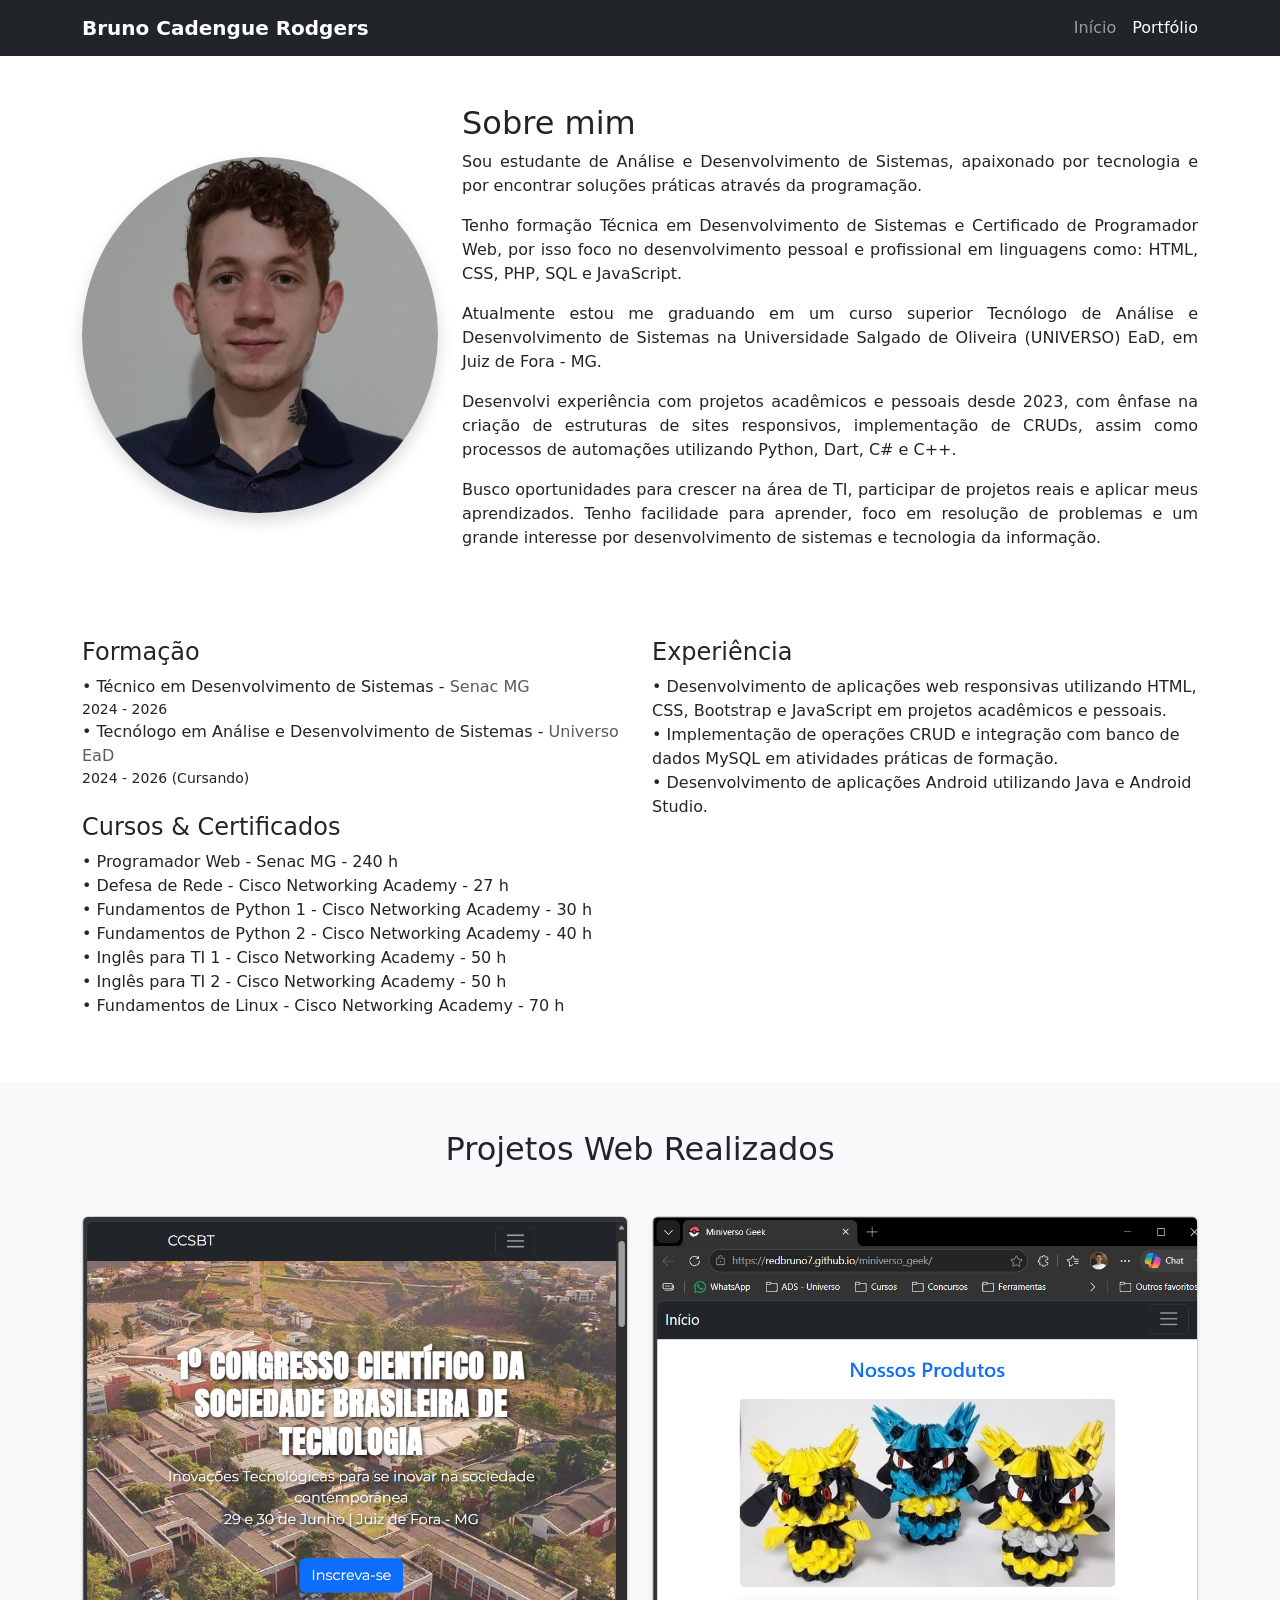
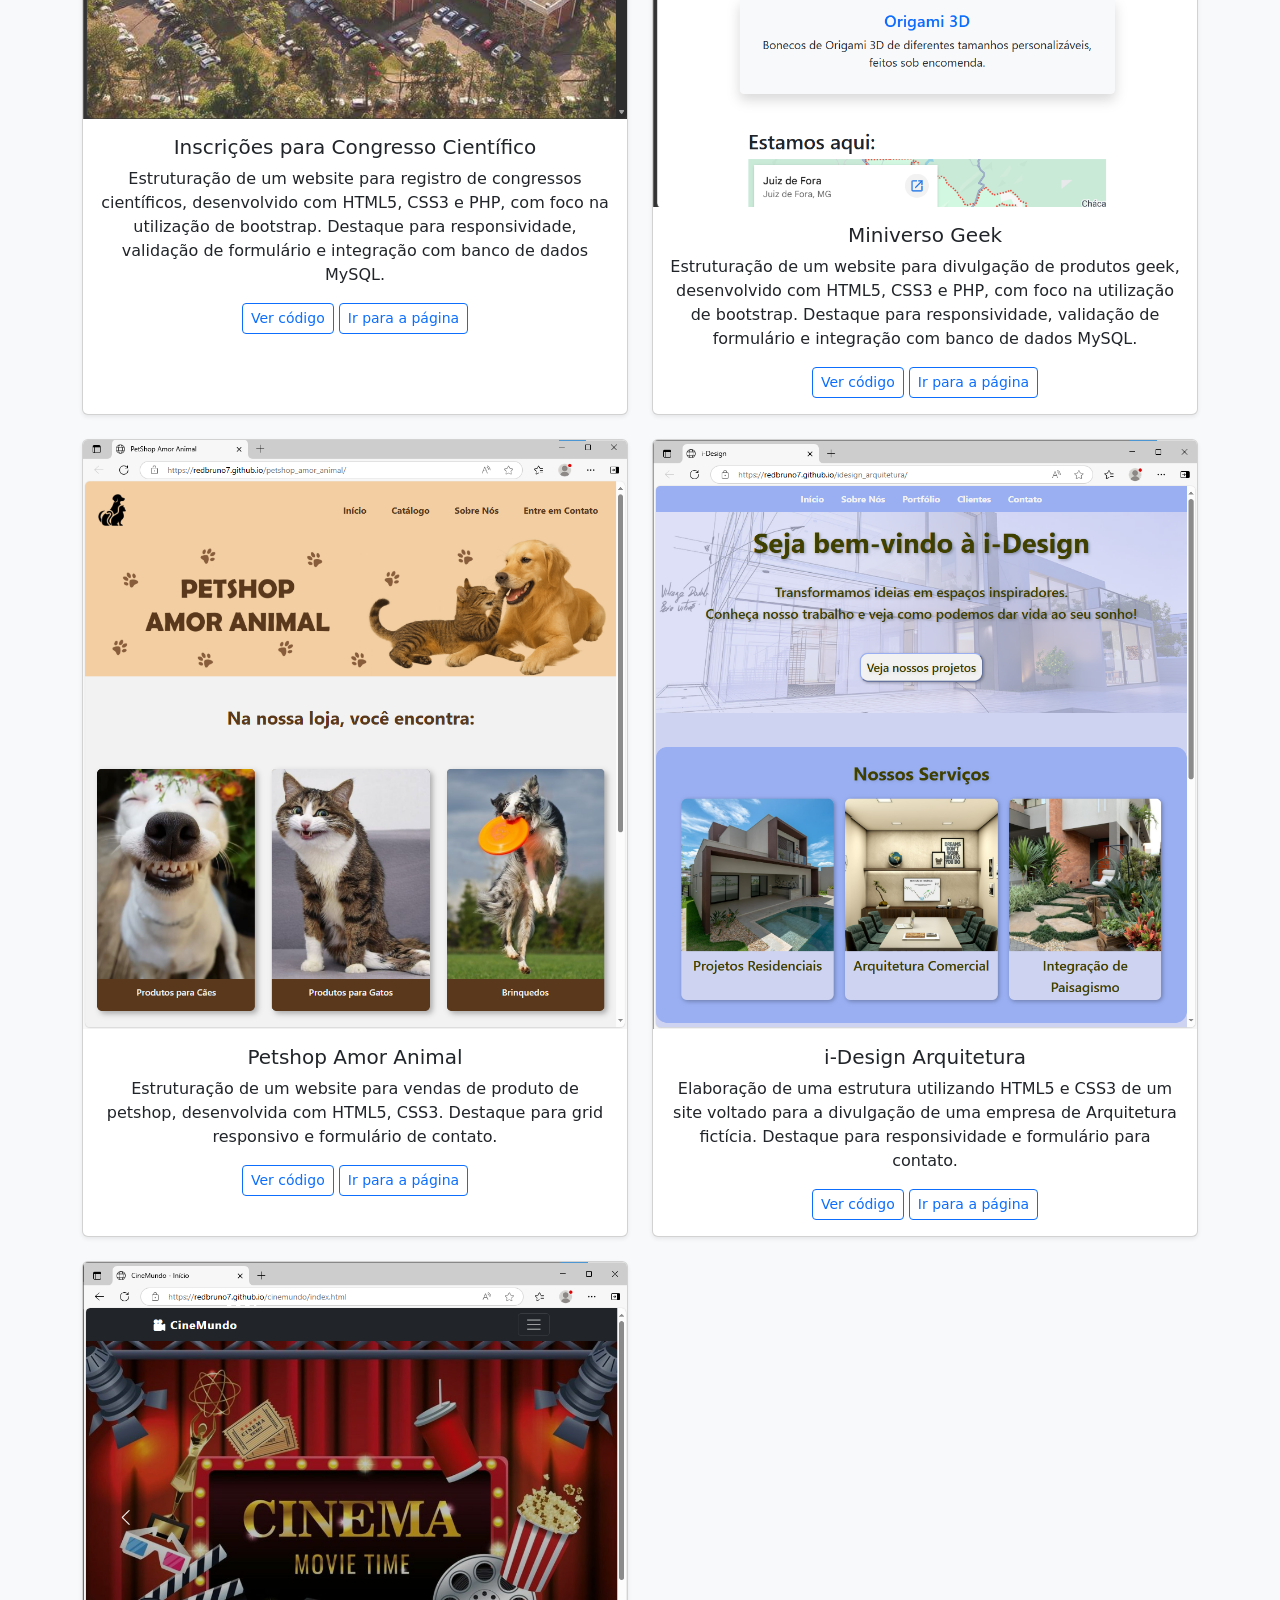
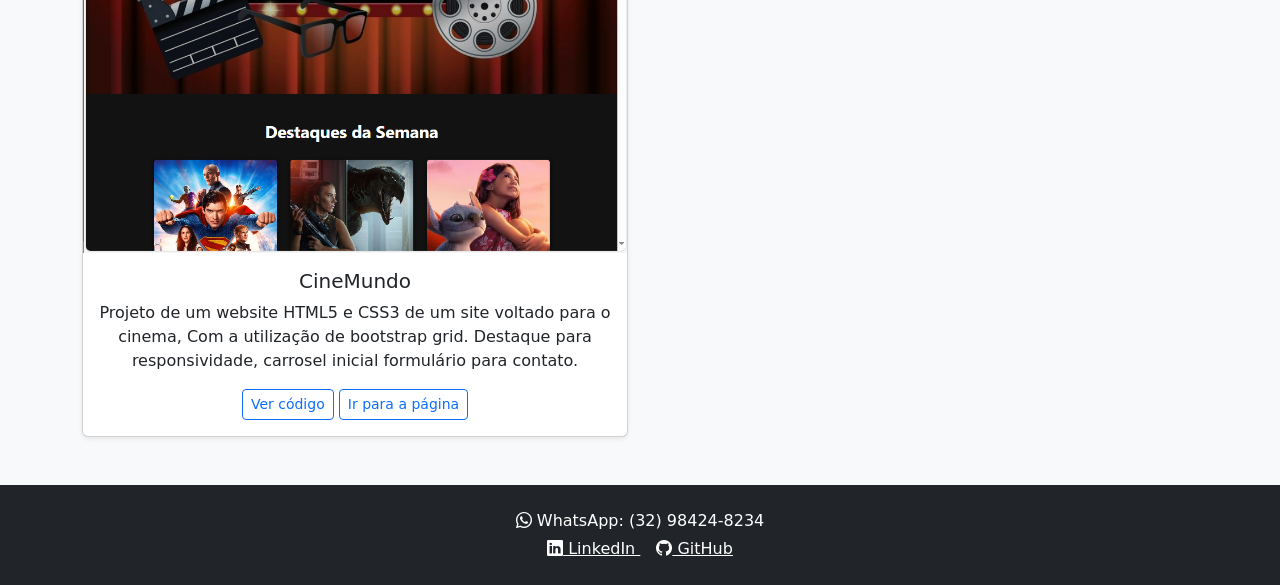
<file: portfolio.html>
<!DOCTYPE html>
<html lang="pt-br">

<head>
    <meta charset="UTF-8">
    <meta name="viewport" content="width=device-width, initial-scale=1">
    <title>Portfólio - Bruno C. Rodgers</title>

    <!-- Bootstrap CSS -->
    <link href="https://cdn.jsdelivr.net/npm/bootstrap@5.3.3/dist/css/bootstrap.min.css" rel="stylesheet">

    <!-- Bootstrap Icons -->
    <link href="https://cdn.jsdelivr.net/npm/bootstrap-icons@1.10.5/font/bootstrap-icons.css" rel="stylesheet">

    <!-- Custom CSS -->
    <link rel="stylesheet" href="css/style.css">
</head>

<body>
    <!-- Navbar -->
    <nav class="navbar navbar-dark bg-dark">
        <section class="container">
            <a class="navbar-brand fw-semibold" href="index.html">Bruno Cadengue Rodgers</a>

            <ul class="navbar-nav ms-auto flex-row gap-3">
                <li class="nav-item"><a class="nav-link" href="index.html">Início</a></li>
                <li class="nav-item"><a class="nav-link active" aria-current="page" href="#">Portfólio</a></li>
            </ul>
        </section>
    </nav>

    <!-- Perfil completo -->
    <section class="container py-5" id="perfil">
        <section class="row align-items-center">
            <article class="col-md-4 text-center mb-4 mb-md-0">
                <img src="img/minha_foto.jpg" class="img-fluid rounded-circle shadow" alt="Foto de Bruno C. Rodgers">
            </article>

            <article class="col-md-8 text-justify">
                <h2>Sobre mim</h2>

                <p>
                    Sou estudante de Análise e Desenvolvimento de Sistemas, apaixonado por tecnologia e por encontrar
                    soluções práticas através da programação.
                </p>

                <p>
                    Tenho formação Técnica em Desenvolvimento de Sistemas e Certificado de Programador Web, por isso
                    foco no desenvolvimento pessoal e profissional em linguagens como: HTML, CSS, PHP, SQL e JavaScript.
                </p>

                <p>
                    Atualmente estou me graduando em um curso superior Tecnólogo de Análise e Desenvolvimento de
                    Sistemas na Universidade Salgado de Oliveira (UNIVERSO) EaD, em Juiz de Fora - MG.
                </p>

                <p>
                    Desenvolvi experiência com projetos acadêmicos e pessoais desde 2023, com ênfase na criação de
                    estruturas de sites responsivos, implementação de CRUDs, assim como processos de automações
                    utilizando Python, Dart, C# e C++.
                </p>

                <p>
                    Busco oportunidades para crescer na área de TI, participar de projetos reais e aplicar meus
                    aprendizados. Tenho facilidade para aprender, foco em resolução de problemas e um grande interesse
                    por desenvolvimento de sistemas e tecnologia da informação.
                </p>
            </article>
        </section>

        <section class="row mt-5">
            <article class="col-md-6">
                <h4 class="mt-4">Formação</h4>

                <ul class="list-unstyled">
                    <li>
                        • Técnico em Desenvolvimento de Sistemas - <span class="text-muted">Senac MG</span> <small
                            class="d-block">2024 - 2026</small>
                    </li>

                    <li>
                        • Tecnólogo em Análise e Desenvolvimento de Sistemas - <span class="text-muted">Universo
                            EaD</span> <small class="d-block">2024 - 2026 (Cursando)</small>
                    </li>
                </ul>

                <h4 class="mt-4">Cursos & Certificados</h4>

                <ul class="list-unstyled">
                    <li>• Programador Web - Senac MG - 240 h</li>
                    <li>• Defesa de Rede - Cisco Networking Academy - 27 h</li>
                    <li>• Fundamentos de Python 1 - Cisco Networking Academy - 30 h</li>
                    <li>• Fundamentos de Python 2 - Cisco Networking Academy - 40 h</li>
                    <li>• Inglês para TI 1 - Cisco Networking Academy - 50 h</li>
                    <li>• Inglês para TI 2 - Cisco Networking Academy - 50 h</li>
                    <li>• Fundamentos de Linux - Cisco Networking Academy - 70 h</li>
                </ul>
            </article>

            <article class="col-md-6">
                <h4 class="mt-4">Experiência</h4>

                <ul class="list-unstyled">
                    <li>
                        • Desenvolvimento de aplicações web responsivas utilizando HTML, CSS, Bootstrap e JavaScript em
                        projetos acadêmicos e pessoais.
                    </li>

                    <li>
                        • Implementação de operações CRUD e integração com banco de dados MySQL em atividades práticas de
                        formação.
                    </li>

                    <li>
                        • Desenvolvimento de aplicações Android utilizando Java e Android Studio.
                    </li>
                </ul>
            </article>
        </section>
    </section>

    <!-- Projetos Web-->
    <section class="bg-light py-5" id="trabalhos">
        <section class="container">
            <h2 class="text-center mb-5">Projetos Web Realizados</h2>

            <section class="row g-4">
                <article class="col-md-6">
                    <section class="card h-100 shadow-sm">
                        <img src="img/congresso_cientifico.png" class="card-img-top"
                            alt="Tela Inicial do site para registro de congresso científico">

                        <section class="card-body text-center">
                            <h5 class="card-title">Inscrições para Congresso Científico</h5>

                            <p class="card-text">
                                Estruturação de um website para registro de congressos científicos, desenvolvido com
                                HTML5, CSS3 e PHP, com foco na utilização de bootstrap. Destaque para responsividade, 
                                validação de formulário e integração com banco de dados MySQL.
                            </p>

                            <a href="https://github.com/Redbruno7/registro_congresso"
                                class="btn btn-outline-primary btn-sm" target="_blank">Ver código</a>
                            <a href="https://redbruno7.github.io/registro_congresso/"
                                class="btn btn-outline-primary btn-sm" target="_blank">Ir para a página</a>
                        </section>
                    </section>
                </article>

                <article class="col-md-6">
                    <section class="card h-100 shadow-sm">
                        <img src="img/miniverso_geek.png" class="card-img-top"
                            alt="Tela Inicial do site Miniverso Geek">

                        <section class="card-body text-center">
                            <h5 class="card-title">Miniverso Geek</h5>

                            <p class="card-text">
                                Estruturação de um website para divulgação de produtos geek, desenvolvido com
                                HTML5, CSS3 e PHP, com foco na utilização de bootstrap. Destaque para responsividade, 
                                validação de formulário e integração com banco de dados MySQL.
                            </p>

                            <a href="https://github.com/Redbruno7/miniverso_geek"
                                class="btn btn-outline-primary btn-sm" target="_blank">Ver código</a>
                            <a href="https://redbruno7.github.io/miniverso_geek/"
                                class="btn btn-outline-primary btn-sm" target="_blank">Ir para a página</a>
                        </section>
                    </section>
                </article>

                <article class="col-md-6">
                    <section class="card h-100 shadow-sm">
                        <img src="img/petshop_amor_animal.png" class="card-img-top"
                            alt="Tela Inicial do site Petshop Amor Animal">

                        <section class="card-body text-center">
                            <h5 class="card-title">Petshop Amor Animal</h5>

                            <p class="card-text">
                                Estruturação de um website para vendas de produto de petshop,
                                desenvolvida com HTML5, CSS3. Destaque para grid responsivo e
                                formulário de contato.
                            </p>

                            <a href="https://github.com/Redbruno7/petshop_amor_animal"
                                class="btn btn-outline-primary btn-sm" target="_blank">Ver código</a>
                            <a href="https://redbruno7.github.io/petshop_amor_animal/"
                                class="btn btn-outline-primary btn-sm" target="_blank">Ir para a página</a>
                        </section>
                    </section>
                </article>

                <article class="col-md-6">
                    <section class="card h-100 shadow-sm">
                        <img src="img/idesign.png" class="card-img-top" alt="Tela inicial do website i-Design">

                        <section class="card-body text-center">
                            <h5 class="card-title">i-Design Arquitetura</h5>

                            <p class="card-text">
                                Elaboração de uma estrutura utilizando HTML5 e CSS3 de um site voltado para
                                a divulgação de uma empresa de Arquitetura fictícia. Destaque para responsividade e
                                formulário para contato.
                            </p>

                            <a href="https://github.com/Redbruno7/idesign_arquitetura"
                                class="btn btn-outline-primary btn-sm" target="_blank">Ver código</a>
                            <a href="https://redbruno7.github.io/idesign_arquitetura/"
                                class="btn btn-outline-primary btn-sm" target="_blank">Ir para a página</a>
                        </section>
                    </section>
                </article>

                <article class="col-md-6">
                    <section class="card h-100 shadow-sm">
                        <img src="img/cinemundo.png" class="card-img-top" alt="Tela inicial do site Cinemundo">

                        <section class="card-body text-center">
                            <h5 class="card-title">CineMundo</h5>

                            <p class="card-text">
                                Projeto de um website HTML5 e CSS3 de um site voltado para o cinema,
                                Com a utilização de bootstrap grid. Destaque para responsividade, carrosel
                                inicial formulário para contato.
                            </p>

                            <a href="https://github.com/Redbruno7/cinemundo" class="btn btn-outline-primary btn-sm"
                                target="_blank">Ver código</a>
                            <a href="https://redbruno7.github.io/cinemundo/" class="btn btn-outline-primary btn-sm"
                                target="_blank">Ir para a página</a>
                        </section>
                    </section>
                </article>
            </section>
        </section>
    </section>

    <!-- Rodapé -->
    <footer class="bg-dark text-white text-center py-4" id="contato">
        <p class="mb-1">
            <i class="bi bi-whatsapp"></i> WhatsApp: (32) 98424-8234
        </p>

        <p class="mb-0">
            <a href="https://www.linkedin.com/in/bruno-rodgers-918330257/" class="text-white me-3" target="_blank">
                <i class="bi bi-linkedin"></i> LinkedIn
            </a>

            <a href="https://github.com/Redbruno7" class="text-white" target="_blank">
                <i class="bi bi-github"></i> GitHub
            </a>
        </p>
    </footer>

</body>

</html>
</file>
<file: css/style.css>
.profile-photo {
    max-width: 400px;
    width: 100%;
}

/* Alinhamento de texto */
.text-justify {
    text-align: justify;
}

/* Cor personalizada do Bootstrap */
.tech-icon {
    color: #7952B3;
}

/* Espaçamento entre seções */
.section-spacing {
    margin-top: 50px;
}

/* Competências */
.skills-container {
    display: flex;
    align-items: center;
    justify-content: center;
    flex-wrap: wrap;
    gap: 5px;
}

.carousel-custom {
    display: flex;
    align-items: center;
    justify-content: center;
    gap: 20px;
}

.carousel-track {
    position: relative;
    width: 100%;
    height: 100%;
    perspective: 1200px;
}

.carousel-wrapper {
    width: 100%;
    max-width: 900px;
    height: 500px;
    overflow: hidden;
}

.project-card {
    position: absolute;
    top: 0;
    transition: all .6s ease;
    border-radius: 15px;
    overflow: hidden;
    background: #fff;
    box-shadow: 0 8px 20px rgba(0, 0, 0, .15);
}

.project-card img {
    width: 100%;
    display: block;
}

.project-card h5 {
    text-align: center;
    padding: 12px;
    margin: 0;
}

/* Card central */
.project-card.center {
    width: 450px;
    left: 50%;
    transform: translateX(-50%) scale(1);
    z-index: 3;
    opacity: 1;
}

/* Card esquerdo */
.project-card.left {
    width: 280px;
    left: 5%;
    transform: rotateY(35deg) scale(.85);
    opacity: .45;
    z-index: 1;
}

/* Card direito */
.project-card.right {
    width: 280px;
    right: 5%;
    transform: rotateY(-35deg) scale(.85);
    opacity: .45;
    z-index: 1;
}

/* Navegação */
.btn-nav {
    background: none;
    border: none;
    font-size: 2rem;
    cursor: pointer;
    transition: .3s;
}

.btn-nav:hover {
    transform: scale(1.15);
}

/* ========================= */
/* RESPONSIVIDADE TABLET */
/* ========================= */
@media (max-width: 768px) {

    .carousel-custom {
        gap: 10px;
    }

    .project-card.center {
        width: 300px;
    }

    .project-card.left,
    .project-card.right {
        width: 180px;
    }

    .btn-nav {
        font-size: 1.5rem;
    }

    header h1 {
        font-size: 2.5rem;
        text-align: center;
    }

    header p {
        text-align: center;
    }

    header .mt-4 {
        text-align: center;
    }

    .navbar-nav {
        margin: 0 auto;
    }
}

/* ========================= */
/* RESPONSIVIDADE CELULAR */
/* ========================= */
@media (max-width: 576px) {

    /* Cabeçalho */
    header {
        text-align: center;
    }

    header h1 {
        font-size: 2rem;
    }

    header .btn {
        width: 100%;
        margin-bottom: 10px;
    }

    header img {
        width: 250px !important;
        margin-top: 25px;
    }

    /* Tecnologias e Ferramentas */
    .col-4 {
        margin-bottom: 15px;
    }

    /* Carrossel */
    .carousel-wrapper {
        height: 320px;
        overflow: hidden;
    }

    .carousel-custom {
        gap: 5px;
    }

    .project-card.center {
        width: 90%;
        max-width: 320px;
        left: 50%;
        transform: translateX(-50%);
    }

    .project-card.left,
    .project-card.right {
        display: none;
    }

    .btn-nav {
        font-size: 1.4rem;
        flex-shrink:0;
    }

    /* Títulos */
    h2 {
        font-size: 1.6rem;
    }

    h4 {
        font-size: 1.2rem;
    }

    /* Competências */
    .skills-container {
        gap: 8px;
    }

    .badge {
        font-size: 0.8rem;
    }

    /* Rodapé */
    footer {
        font-size: 0.9rem;
    }

    footer a {
        display: inline-block;
        margin-top: 5px;
    }
}
</file>
